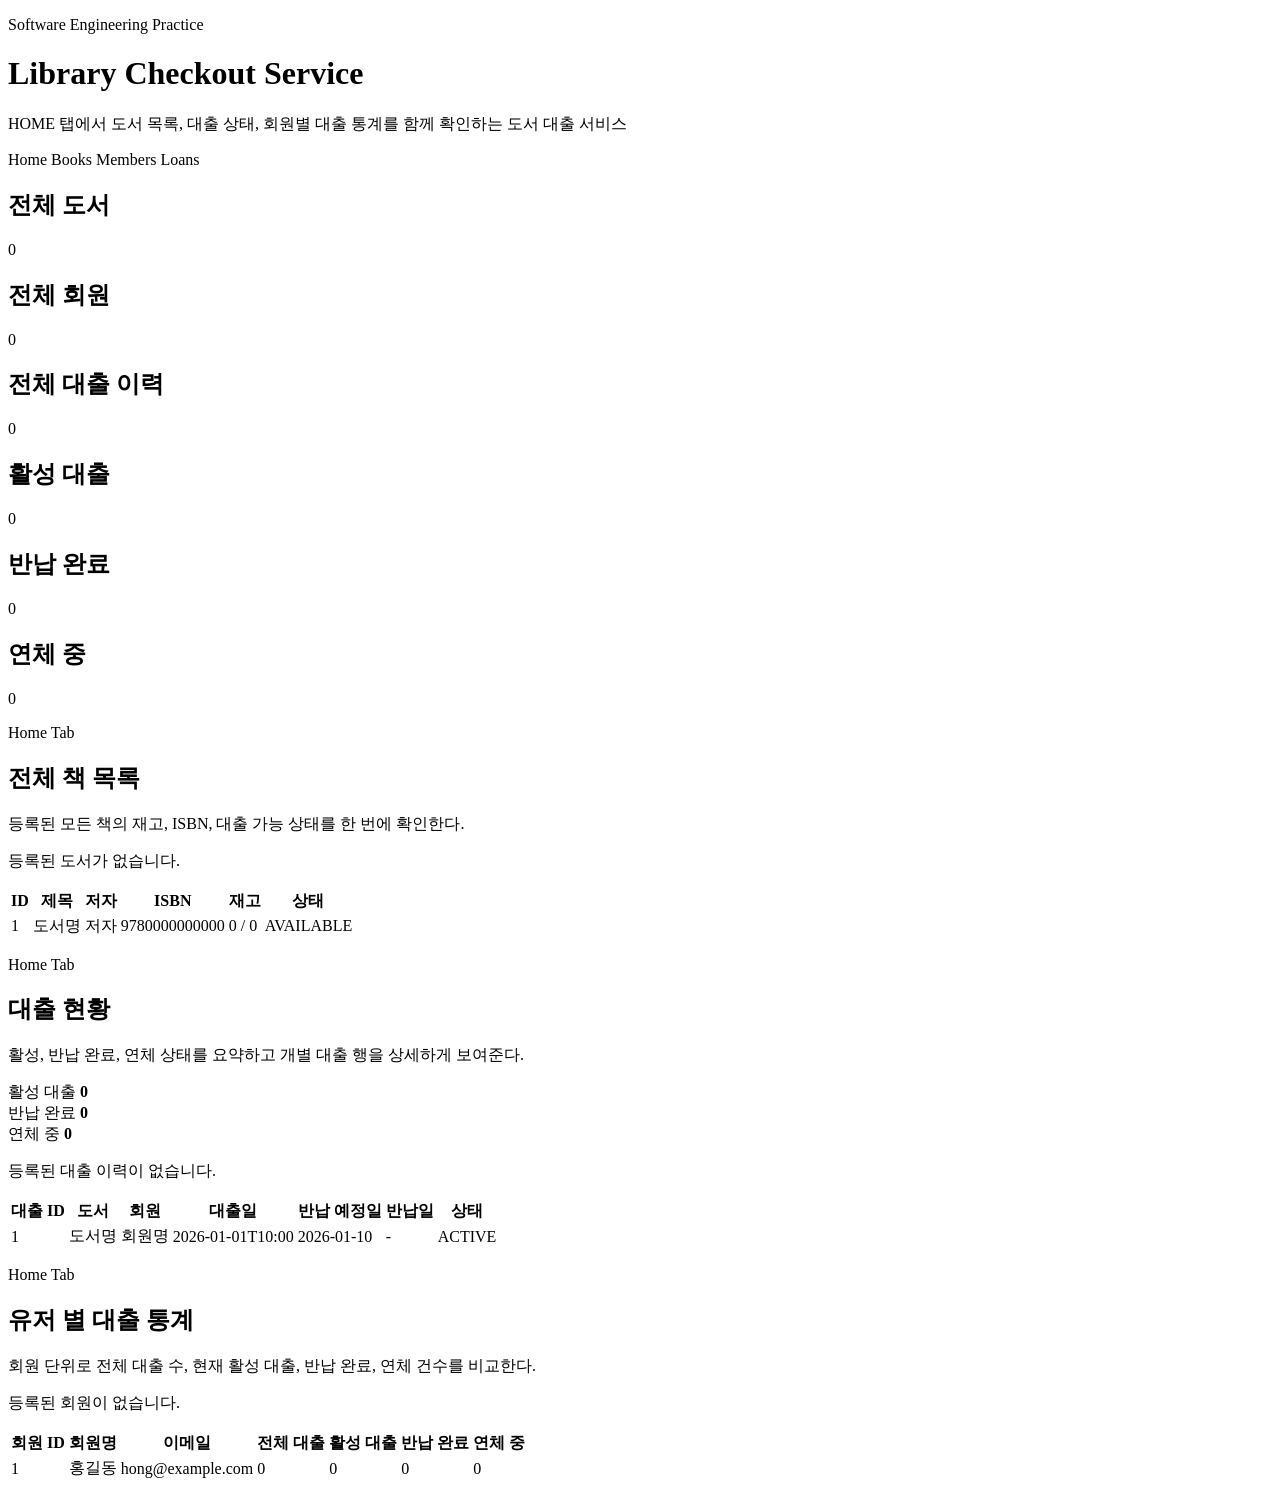
<file: lib_checkout/target/classes/templates/home/index.html>
<!DOCTYPE html>
<html lang="ko" xmlns:th="http://www.thymeleaf.org">
<head>
    <meta charset="UTF-8">
    <meta name="viewport" content="width=device-width, initial-scale=1.0">
    <title>Library Checkout Service</title>
    <link rel="stylesheet" th:href="@{/css/common.css}">
    <script defer th:src="@{/js/main.js}"></script>
</head>
<body data-page="home">
<header class="page-header">
    <div>
        <p class="eyebrow">Software Engineering Practice</p>
        <h1>Library Checkout Service</h1>
        <p class="subtitle">HOME 탭에서 도서 목록, 대출 상태, 회원별 대출 통계를 함께 확인하는 도서 대출 서비스</p>
    </div>
    <nav class="main-nav">
        <a th:href="@{/}">Home</a>
        <a th:href="@{/books}">Books</a>
        <a th:href="@{/members}">Members</a>
        <a th:href="@{/loans}">Loans</a>
    </nav>
</header>

<main class="content-grid">
    <section class="panel summary-card">
        <h2>전체 도서</h2>
        <p class="metric" th:text="${summary.bookCount}">0</p>
    </section>
    <section class="panel summary-card">
        <h2>전체 회원</h2>
        <p class="metric" th:text="${summary.memberCount}">0</p>
    </section>
    <section class="panel summary-card">
        <h2>전체 대출 이력</h2>
        <p class="metric" th:text="${summary.loanCount}">0</p>
    </section>
    <section class="panel summary-card accent-card">
        <h2>활성 대출</h2>
        <p class="metric" th:text="${summary.activeLoanCount}">0</p>
    </section>
    <section class="panel summary-card">
        <h2>반납 완료</h2>
        <p class="metric" th:text="${summary.returnedLoanCount}">0</p>
    </section>
    <section class="panel summary-card warning-card">
        <h2>연체 중</h2>
        <p class="metric" th:text="${summary.overdueLoanCount}">0</p>
    </section>

    <section class="panel content-span">
        <div class="panel-header-block">
            <div>
                <p class="eyebrow section-eyebrow">Home Tab</p>
                <h2>전체 책 목록</h2>
                <p class="panel-caption">등록된 모든 책의 재고, ISBN, 대출 가능 상태를 한 번에 확인한다.</p>
            </div>
        </div>

        <p class="empty-state" th:if="${#lists.isEmpty(summary.books)}">등록된 도서가 없습니다.</p>
        <div class="table-scroll" th:unless="${#lists.isEmpty(summary.books)}">
            <table class="data-table">
                <thead>
                <tr>
                    <th>ID</th>
                    <th>제목</th>
                    <th>저자</th>
                    <th>ISBN</th>
                    <th>재고</th>
                    <th>상태</th>
                </tr>
                </thead>
                <tbody>
                <tr th:each="book : ${summary.books}">
                    <td th:text="${book.id}">1</td>
                    <td th:text="${book.title}">도서명</td>
                    <td th:text="${book.author}">저자</td>
                    <td th:text="${book.isbn}">9780000000000</td>
                    <td th:text="${book.availableQuantity + ' / ' + book.totalQuantity}">0 / 0</td>
                    <td>
                        <span class="status-badge"
                              th:classappend="${book.availableQuantity > 0 ? ' is-success' : ' is-muted'}"
                              th:text="${book.status}">AVAILABLE</span>
                    </td>
                </tr>
                </tbody>
            </table>
        </div>
    </section>

    <section class="panel content-span">
        <div class="panel-header-block">
            <div>
                <p class="eyebrow section-eyebrow">Home Tab</p>
                <h2>대출 현황</h2>
                <p class="panel-caption">활성, 반납 완료, 연체 상태를 요약하고 개별 대출 행을 상세하게 보여준다.</p>
            </div>
        </div>

        <div class="mini-summary-grid">
            <article class="mini-summary-card">
                <span class="mini-summary-label">활성 대출</span>
                <strong th:text="${summary.activeLoanCount}">0</strong>
            </article>
            <article class="mini-summary-card">
                <span class="mini-summary-label">반납 완료</span>
                <strong th:text="${summary.returnedLoanCount}">0</strong>
            </article>
            <article class="mini-summary-card overdue-card">
                <span class="mini-summary-label">연체 중</span>
                <strong th:text="${summary.overdueLoanCount}">0</strong>
            </article>
        </div>

        <p class="empty-state" th:if="${#lists.isEmpty(summary.loans)}">등록된 대출 이력이 없습니다.</p>
        <div class="table-scroll" th:unless="${#lists.isEmpty(summary.loans)}">
            <table class="data-table">
                <thead>
                <tr>
                    <th>대출 ID</th>
                    <th>도서</th>
                    <th>회원</th>
                    <th>대출일</th>
                    <th>반납 예정일</th>
                    <th>반납일</th>
                    <th>상태</th>
                </tr>
                </thead>
                <tbody>
                <tr th:each="loan : ${summary.loans}">
                    <td th:text="${loan.id}">1</td>
                    <td th:text="${loan.bookTitle}">도서명</td>
                    <td th:text="${loan.memberName}">회원명</td>
                    <td th:text="${loan.loanedAt}">2026-01-01T10:00</td>
                    <td th:text="${loan.dueDate}">2026-01-10</td>
                    <td th:text="${loan.returnedAt == null ? '-' : loan.returnedAt}">-</td>
                    <td>
                        <span class="status-badge"
                              th:classappend="${loan.overdue ? ' is-danger' : (loan.status.name() == 'RETURNED' ? ' is-muted' : ' is-success')}"
                              th:text="${loan.overdue ? 'OVERDUE' : loan.status}">ACTIVE</span>
                    </td>
                </tr>
                </tbody>
            </table>
        </div>
    </section>

    <section class="panel content-span">
        <div class="panel-header-block">
            <div>
                <p class="eyebrow section-eyebrow">Home Tab</p>
                <h2>유저 별 대출 통계</h2>
                <p class="panel-caption">회원 단위로 전체 대출 수, 현재 활성 대출, 반납 완료, 연체 건수를 비교한다.</p>
            </div>
        </div>

        <p class="empty-state" th:if="${#lists.isEmpty(summary.memberLoanStats)}">등록된 회원이 없습니다.</p>
        <div class="table-scroll" th:unless="${#lists.isEmpty(summary.memberLoanStats)}">
            <table class="data-table">
                <thead>
                <tr>
                    <th>회원 ID</th>
                    <th>회원명</th>
                    <th>이메일</th>
                    <th>전체 대출</th>
                    <th>활성 대출</th>
                    <th>반납 완료</th>
                    <th>연체 중</th>
                </tr>
                </thead>
                <tbody>
                <tr th:each="stat : ${summary.memberLoanStats}">
                    <td th:text="${stat.memberId}">1</td>
                    <td th:text="${stat.memberName}">홍길동</td>
                    <td th:text="${stat.email}">hong@example.com</td>
                    <td th:text="${stat.totalLoans}">0</td>
                    <td th:text="${stat.activeLoans}">0</td>
                    <td th:text="${stat.returnedLoans}">0</td>
                    <td>
                        <span class="status-badge"
                              th:classappend="${stat.overdueLoans > 0 ? ' is-danger' : ' is-neutral'}"
                              th:text="${stat.overdueLoans}">0</span>
                    </td>
                </tr>
                </tbody>
            </table>
        </div>
    </section>
</main>
</body>
</html>
</file>
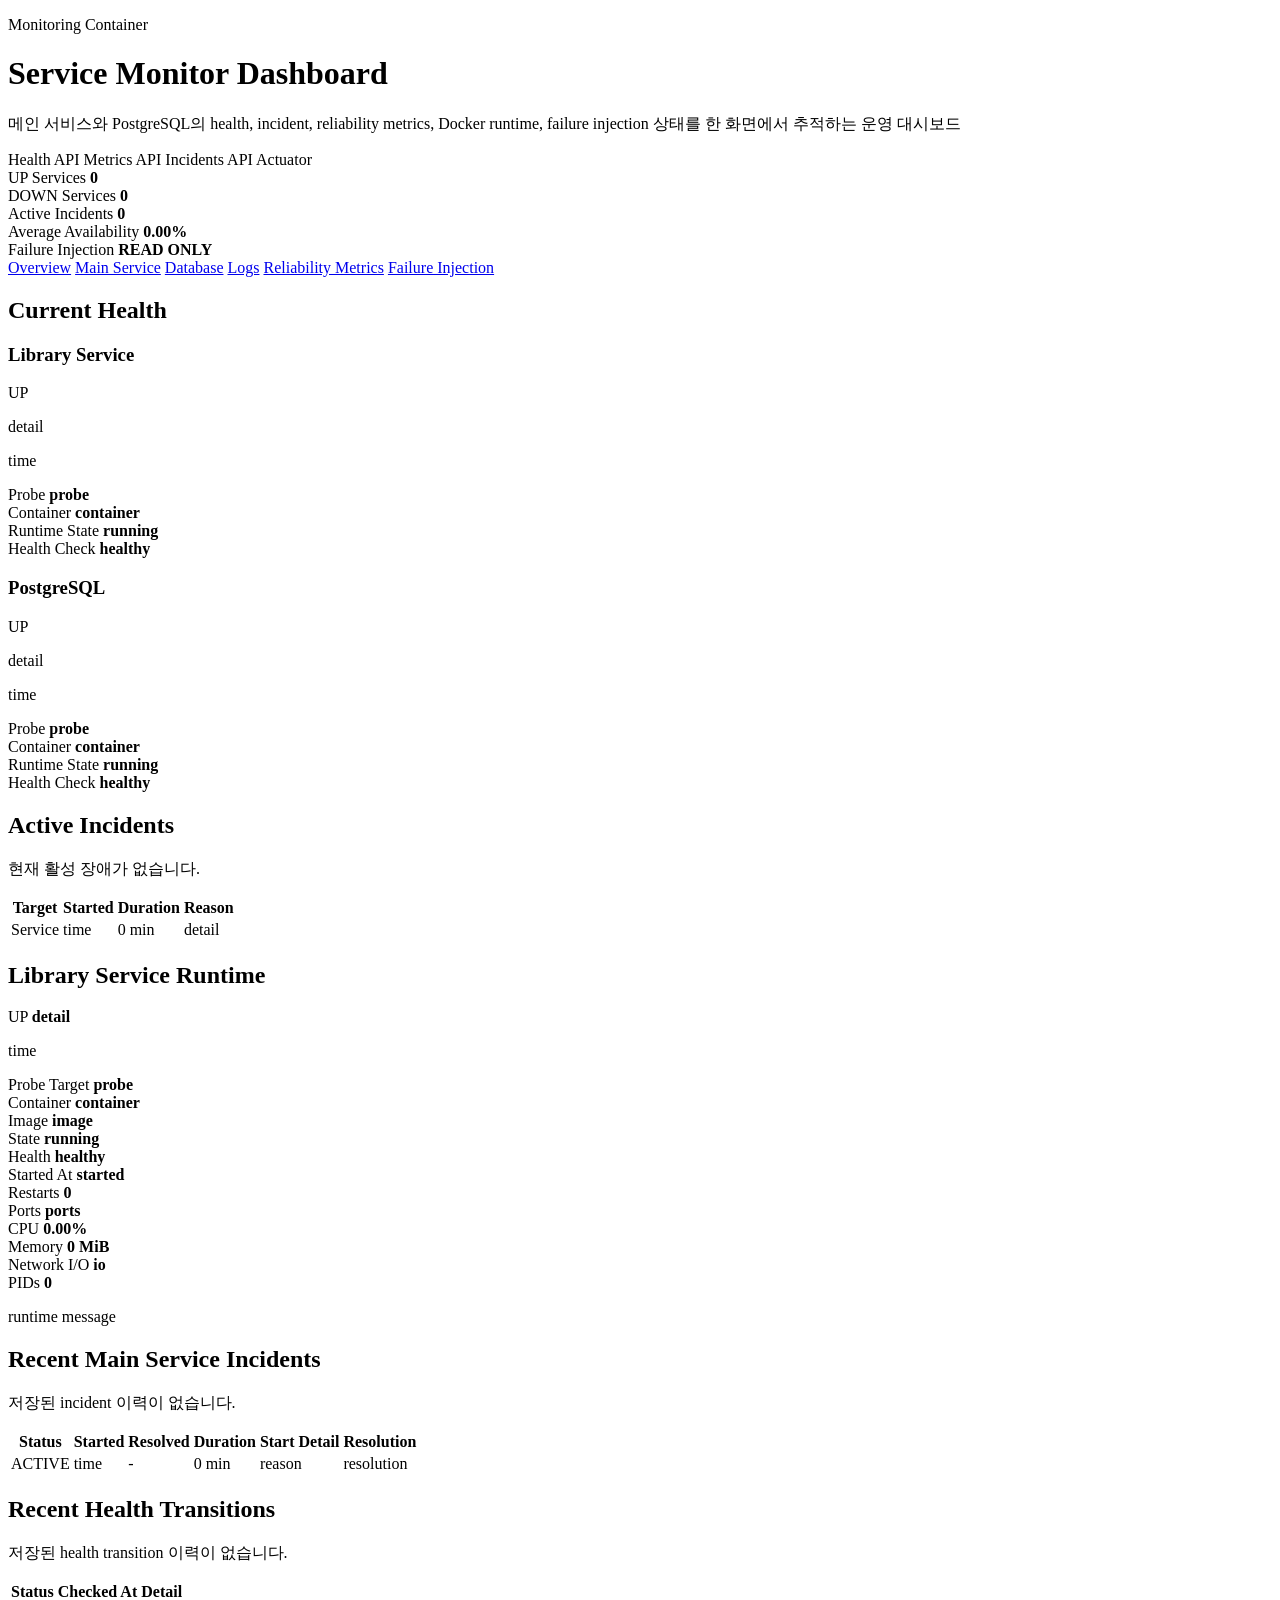
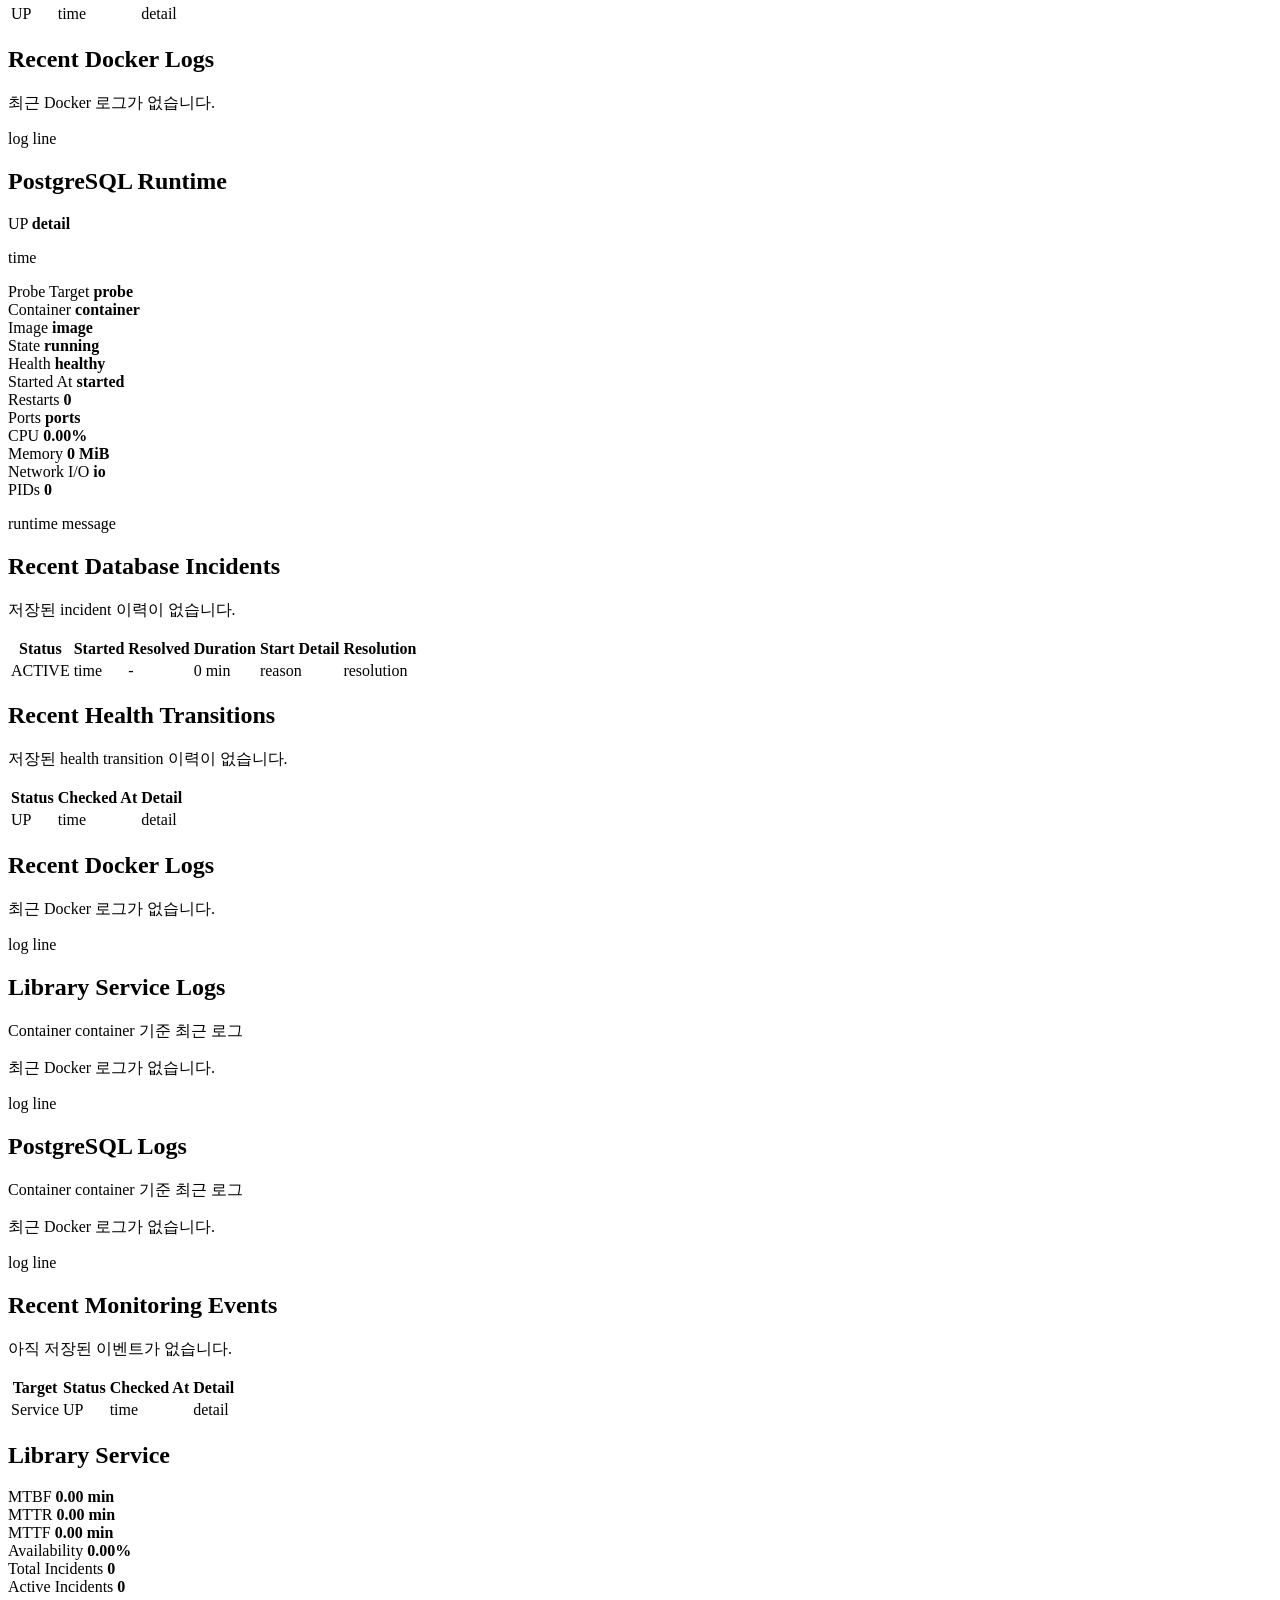
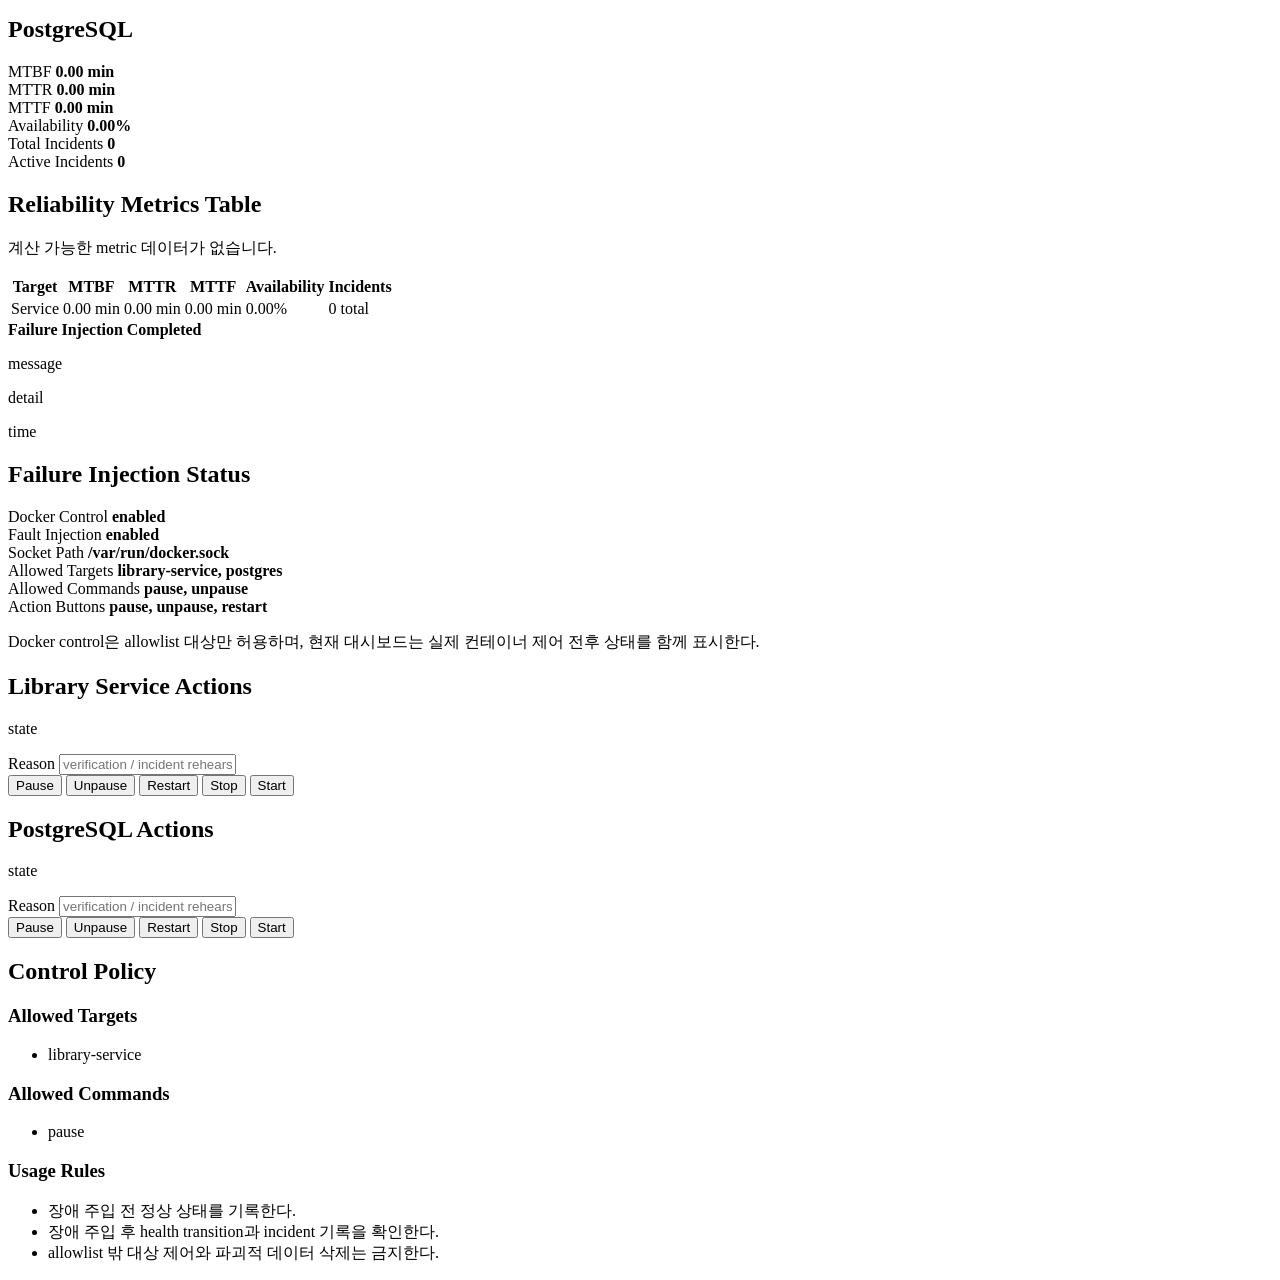
<file: service_monitor/target/classes/templates/dashboard/index.html>
<!DOCTYPE html>
<html lang="ko" xmlns:th="http://www.thymeleaf.org">
<head>
    <meta charset="UTF-8">
    <meta name="viewport" content="width=device-width, initial-scale=1.0">
    <title>Service Monitor Dashboard</title>
    <link rel="stylesheet" th:href="@{/css/dashboard.css}">
    <script defer th:src="@{/js/dashboard.js}"></script>
</head>
<body>
<header class="hero">
    <div>
        <p class="eyebrow">Monitoring Container</p>
        <h1>Service Monitor Dashboard</h1>
        <p class="subtitle">메인 서비스와 PostgreSQL의 health, incident, reliability metrics, Docker runtime, failure injection 상태를 한 화면에서 추적하는 운영 대시보드</p>
    </div>
    <div class="hero-actions">
        <a class="hero-link" th:href="@{/api/health/summary}">Health API</a>
        <a class="hero-link" th:href="@{/api/metrics/reliability}">Metrics API</a>
        <a class="hero-link" th:href="@{/api/incidents}">Incidents API</a>
        <a class="hero-link" th:href="@{/actuator/health}">Actuator</a>
    </div>
</header>

<main class="dashboard-shell">
    <section class="summary-grid">
        <article class="summary-card">
            <span class="summary-label">UP Services</span>
            <strong th:text="${dashboard.upServiceCount}">0</strong>
        </article>
        <article class="summary-card danger-card">
            <span class="summary-label">DOWN Services</span>
            <strong th:text="${dashboard.downServiceCount}">0</strong>
        </article>
        <article class="summary-card">
            <span class="summary-label">Active Incidents</span>
            <strong th:text="${#lists.size(dashboard.activeIncidents)}">0</strong>
        </article>
        <article class="summary-card accent-card">
            <span class="summary-label">Average Availability</span>
            <strong th:text="${#numbers.formatDecimal(dashboard.averageAvailability * 100, 1, 2)} + '%'">0.00%</strong>
        </article>
        <article class="summary-card">
            <span class="summary-label">Failure Injection</span>
            <strong th:text="${dashboard.dockerControlEnabled and dashboard.failureInjectionEnabled ? 'ENABLED' : 'READ ONLY'}">READ ONLY</strong>
        </article>
    </section>

    <section class="panel tabs-panel">
        <nav class="tab-list" aria-label="Dashboard Tabs">
            <a href="#tab-overview" class="tab-button is-active" data-tab-button="overview" role="tab">Overview</a>
            <a href="#tab-main-service" class="tab-button" data-tab-button="main-service" role="tab">Main Service</a>
            <a href="#tab-database" class="tab-button" data-tab-button="database" role="tab">Database</a>
            <a href="#tab-logs" class="tab-button" data-tab-button="logs" role="tab">Logs</a>
            <a href="#tab-metrics" class="tab-button" data-tab-button="metrics" role="tab">Reliability Metrics</a>
            <a href="#tab-failure-injection" class="tab-button" data-tab-button="failure-injection" role="tab">Failure Injection</a>
        </nav>

        <section id="tab-overview" class="tab-panel is-active" data-tab-panel="overview">
            <div class="split-grid">
                <article class="subpanel">
                    <h2>Current Health</h2>
                    <div class="status-grid">
                        <article class="status-card" th:with="detail=${dashboard.libraryServiceDetail}">
                            <div class="status-head">
                                <h3 th:text="${detail.target.displayName}">Library Service</h3>
                                <span class="status-pill"
                                      th:classappend="${detail.currentStatus.status.name() == 'UP'} ? ' is-up' : ' is-down'"
                                      th:text="${detail.currentStatus.status}">UP</span>
                            </div>
                            <p class="status-detail" th:text="${detail.currentStatus.detail}">detail</p>
                            <p class="status-time" th:text="${detail.currentStatus.checkedAt}">time</p>
                            <div class="detail-grid-info">
                                <div class="detail-item">
                                    <span>Probe</span>
                                    <strong th:text="${detail.probeTarget}">probe</strong>
                                </div>
                                <div class="detail-item">
                                    <span>Container</span>
                                    <strong th:text="${detail.containerDetails.containerName}">container</strong>
                                </div>
                                <div class="detail-item">
                                    <span>Runtime State</span>
                                    <strong th:text="${detail.containerDetails.state}">running</strong>
                                </div>
                                <div class="detail-item">
                                    <span>Health Check</span>
                                    <strong th:text="${detail.containerDetails.healthStatus}">healthy</strong>
                                </div>
                            </div>
                        </article>

                        <article class="status-card" th:with="detail=${dashboard.postgresDetail}">
                            <div class="status-head">
                                <h3 th:text="${detail.target.displayName}">PostgreSQL</h3>
                                <span class="status-pill"
                                      th:classappend="${detail.currentStatus.status.name() == 'UP'} ? ' is-up' : ' is-down'"
                                      th:text="${detail.currentStatus.status}">UP</span>
                            </div>
                            <p class="status-detail" th:text="${detail.currentStatus.detail}">detail</p>
                            <p class="status-time" th:text="${detail.currentStatus.checkedAt}">time</p>
                            <div class="detail-grid-info">
                                <div class="detail-item">
                                    <span>Probe</span>
                                    <strong th:text="${detail.probeTarget}">probe</strong>
                                </div>
                                <div class="detail-item">
                                    <span>Container</span>
                                    <strong th:text="${detail.containerDetails.containerName}">container</strong>
                                </div>
                                <div class="detail-item">
                                    <span>Runtime State</span>
                                    <strong th:text="${detail.containerDetails.state}">running</strong>
                                </div>
                                <div class="detail-item">
                                    <span>Health Check</span>
                                    <strong th:text="${detail.containerDetails.healthStatus}">healthy</strong>
                                </div>
                            </div>
                        </article>
                    </div>
                </article>

                <article class="subpanel">
                    <h2>Active Incidents</h2>
                    <p class="empty-state" th:if="${#lists.isEmpty(dashboard.activeIncidents)}">현재 활성 장애가 없습니다.</p>
                    <table class="data-table" th:unless="${#lists.isEmpty(dashboard.activeIncidents)}">
                        <thead>
                        <tr>
                            <th>Target</th>
                            <th>Started</th>
                            <th>Duration</th>
                            <th>Reason</th>
                        </tr>
                        </thead>
                        <tbody>
                        <tr th:each="incident : ${dashboard.activeIncidents}">
                            <td th:text="${incident.target.displayName}">Service</td>
                            <td th:text="${incident.startedAt}">time</td>
                            <td th:text="${incident.durationMinutes} + ' min'">0 min</td>
                            <td th:text="${incident.startDetail}">detail</td>
                        </tr>
                        </tbody>
                    </table>
                </article>
            </div>
        </section>

        <section id="tab-main-service" class="tab-panel" data-tab-panel="main-service" th:with="detail=${dashboard.libraryServiceDetail}">
            <div class="detail-panel-grid">
                <article class="subpanel">
                    <h2>Library Service Runtime</h2>
                    <div class="status-inline">
                        <span class="status-pill"
                              th:classappend="${detail.currentStatus.status.name() == 'UP'} ? ' is-up' : ' is-down'"
                              th:text="${detail.currentStatus.status}">UP</span>
                        <strong th:text="${detail.currentStatus.detail}">detail</strong>
                    </div>
                    <p class="status-time" th:text="${detail.currentStatus.checkedAt}">time</p>
                    <div class="detail-grid-info">
                        <div class="detail-item">
                            <span>Probe Target</span>
                            <strong th:text="${detail.probeTarget}">probe</strong>
                        </div>
                        <div class="detail-item">
                            <span>Container</span>
                            <strong th:text="${detail.containerDetails.containerName}">container</strong>
                        </div>
                        <div class="detail-item">
                            <span>Image</span>
                            <strong th:text="${detail.containerDetails.image}">image</strong>
                        </div>
                        <div class="detail-item">
                            <span>State</span>
                            <strong th:text="${detail.containerDetails.state}">running</strong>
                        </div>
                        <div class="detail-item">
                            <span>Health</span>
                            <strong th:text="${detail.containerDetails.healthStatus}">healthy</strong>
                        </div>
                        <div class="detail-item">
                            <span>Started At</span>
                            <strong th:text="${detail.containerDetails.startedAt}">started</strong>
                        </div>
                        <div class="detail-item">
                            <span>Restarts</span>
                            <strong th:text="${detail.containerDetails.restartCount}">0</strong>
                        </div>
                        <div class="detail-item">
                            <span>Ports</span>
                            <strong th:text="${detail.containerDetails.ports}">ports</strong>
                        </div>
                        <div class="detail-item">
                            <span>CPU</span>
                            <strong th:text="${detail.containerDetails.cpuUsage}">0.00%</strong>
                        </div>
                        <div class="detail-item">
                            <span>Memory</span>
                            <strong th:text="${detail.containerDetails.memoryUsage + ' / ' + detail.containerDetails.memoryLimit}">0 MiB</strong>
                        </div>
                        <div class="detail-item">
                            <span>Network I/O</span>
                            <strong th:text="${detail.containerDetails.networkIo}">io</strong>
                        </div>
                        <div class="detail-item">
                            <span>PIDs</span>
                            <strong th:text="${detail.containerDetails.processCount}">0</strong>
                        </div>
                    </div>
                    <p class="panel-note" th:text="${detail.containerDetails.message}">runtime message</p>
                </article>

                <article class="subpanel">
                    <h2>Recent Main Service Incidents</h2>
                    <p class="empty-state" th:if="${#lists.isEmpty(detail.recentIncidents)}">저장된 incident 이력이 없습니다.</p>
                    <table class="data-table" th:unless="${#lists.isEmpty(detail.recentIncidents)}">
                        <thead>
                        <tr>
                            <th>Status</th>
                            <th>Started</th>
                            <th>Resolved</th>
                            <th>Duration</th>
                            <th>Start Detail</th>
                            <th>Resolution</th>
                        </tr>
                        </thead>
                        <tbody>
                        <tr th:each="incident : ${detail.recentIncidents}">
                            <td th:text="${incident.status}">ACTIVE</td>
                            <td th:text="${incident.startedAt}">time</td>
                            <td th:text="${incident.resolvedAt == null ? '-' : incident.resolvedAt}">-</td>
                            <td th:text="${incident.durationMinutes} + ' min'">0 min</td>
                            <td th:text="${incident.startDetail}">reason</td>
                            <td th:text="${incident.resolutionDetail == null ? '-' : incident.resolutionDetail}">resolution</td>
                        </tr>
                        </tbody>
                    </table>
                </article>

                <article class="subpanel">
                    <h2>Recent Health Transitions</h2>
                    <p class="empty-state" th:if="${#lists.isEmpty(detail.recentEvents)}">저장된 health transition 이력이 없습니다.</p>
                    <table class="data-table" th:unless="${#lists.isEmpty(detail.recentEvents)}">
                        <thead>
                        <tr>
                            <th>Status</th>
                            <th>Checked At</th>
                            <th>Detail</th>
                        </tr>
                        </thead>
                        <tbody>
                        <tr th:each="event : ${detail.recentEvents}">
                            <td th:text="${event.status}">UP</td>
                            <td th:text="${event.checkedAt}">time</td>
                            <td th:text="${event.detail}">detail</td>
                        </tr>
                        </tbody>
                    </table>
                </article>
            </div>

            <article class="subpanel">
                <h2>Recent Docker Logs</h2>
                <p class="empty-state" th:if="${#lists.isEmpty(detail.containerDetails.recentLogs)}">최근 Docker 로그가 없습니다.</p>
                <div class="log-view" th:unless="${#lists.isEmpty(detail.containerDetails.recentLogs)}">
                    <p class="log-line" th:each="line : ${detail.containerDetails.recentLogs}" th:text="${line}">log line</p>
                </div>
            </article>
        </section>

        <section id="tab-database" class="tab-panel" data-tab-panel="database" th:with="detail=${dashboard.postgresDetail}">
            <div class="detail-panel-grid">
                <article class="subpanel">
                    <h2>PostgreSQL Runtime</h2>
                    <div class="status-inline">
                        <span class="status-pill"
                              th:classappend="${detail.currentStatus.status.name() == 'UP'} ? ' is-up' : ' is-down'"
                              th:text="${detail.currentStatus.status}">UP</span>
                        <strong th:text="${detail.currentStatus.detail}">detail</strong>
                    </div>
                    <p class="status-time" th:text="${detail.currentStatus.checkedAt}">time</p>
                    <div class="detail-grid-info">
                        <div class="detail-item">
                            <span>Probe Target</span>
                            <strong th:text="${detail.probeTarget}">probe</strong>
                        </div>
                        <div class="detail-item">
                            <span>Container</span>
                            <strong th:text="${detail.containerDetails.containerName}">container</strong>
                        </div>
                        <div class="detail-item">
                            <span>Image</span>
                            <strong th:text="${detail.containerDetails.image}">image</strong>
                        </div>
                        <div class="detail-item">
                            <span>State</span>
                            <strong th:text="${detail.containerDetails.state}">running</strong>
                        </div>
                        <div class="detail-item">
                            <span>Health</span>
                            <strong th:text="${detail.containerDetails.healthStatus}">healthy</strong>
                        </div>
                        <div class="detail-item">
                            <span>Started At</span>
                            <strong th:text="${detail.containerDetails.startedAt}">started</strong>
                        </div>
                        <div class="detail-item">
                            <span>Restarts</span>
                            <strong th:text="${detail.containerDetails.restartCount}">0</strong>
                        </div>
                        <div class="detail-item">
                            <span>Ports</span>
                            <strong th:text="${detail.containerDetails.ports}">ports</strong>
                        </div>
                        <div class="detail-item">
                            <span>CPU</span>
                            <strong th:text="${detail.containerDetails.cpuUsage}">0.00%</strong>
                        </div>
                        <div class="detail-item">
                            <span>Memory</span>
                            <strong th:text="${detail.containerDetails.memoryUsage + ' / ' + detail.containerDetails.memoryLimit}">0 MiB</strong>
                        </div>
                        <div class="detail-item">
                            <span>Network I/O</span>
                            <strong th:text="${detail.containerDetails.networkIo}">io</strong>
                        </div>
                        <div class="detail-item">
                            <span>PIDs</span>
                            <strong th:text="${detail.containerDetails.processCount}">0</strong>
                        </div>
                    </div>
                    <p class="panel-note" th:text="${detail.containerDetails.message}">runtime message</p>
                </article>

                <article class="subpanel">
                    <h2>Recent Database Incidents</h2>
                    <p class="empty-state" th:if="${#lists.isEmpty(detail.recentIncidents)}">저장된 incident 이력이 없습니다.</p>
                    <table class="data-table" th:unless="${#lists.isEmpty(detail.recentIncidents)}">
                        <thead>
                        <tr>
                            <th>Status</th>
                            <th>Started</th>
                            <th>Resolved</th>
                            <th>Duration</th>
                            <th>Start Detail</th>
                            <th>Resolution</th>
                        </tr>
                        </thead>
                        <tbody>
                        <tr th:each="incident : ${detail.recentIncidents}">
                            <td th:text="${incident.status}">ACTIVE</td>
                            <td th:text="${incident.startedAt}">time</td>
                            <td th:text="${incident.resolvedAt == null ? '-' : incident.resolvedAt}">-</td>
                            <td th:text="${incident.durationMinutes} + ' min'">0 min</td>
                            <td th:text="${incident.startDetail}">reason</td>
                            <td th:text="${incident.resolutionDetail == null ? '-' : incident.resolutionDetail}">resolution</td>
                        </tr>
                        </tbody>
                    </table>
                </article>

                <article class="subpanel">
                    <h2>Recent Health Transitions</h2>
                    <p class="empty-state" th:if="${#lists.isEmpty(detail.recentEvents)}">저장된 health transition 이력이 없습니다.</p>
                    <table class="data-table" th:unless="${#lists.isEmpty(detail.recentEvents)}">
                        <thead>
                        <tr>
                            <th>Status</th>
                            <th>Checked At</th>
                            <th>Detail</th>
                        </tr>
                        </thead>
                        <tbody>
                        <tr th:each="event : ${detail.recentEvents}">
                            <td th:text="${event.status}">UP</td>
                            <td th:text="${event.checkedAt}">time</td>
                            <td th:text="${event.detail}">detail</td>
                        </tr>
                        </tbody>
                    </table>
                </article>
            </div>

            <article class="subpanel">
                <h2>Recent Docker Logs</h2>
                <p class="empty-state" th:if="${#lists.isEmpty(detail.containerDetails.recentLogs)}">최근 Docker 로그가 없습니다.</p>
                <div class="log-view" th:unless="${#lists.isEmpty(detail.containerDetails.recentLogs)}">
                    <p class="log-line" th:each="line : ${detail.containerDetails.recentLogs}" th:text="${line}">log line</p>
                </div>
            </article>
        </section>

        <section id="tab-logs" class="tab-panel" data-tab-panel="logs">
            <div class="detail-panel-grid two-column-grid">
                <article class="subpanel" th:with="detail=${dashboard.libraryServiceDetail}">
                    <h2>Library Service Logs</h2>
                    <p class="panel-note">Container <span th:text="${detail.containerDetails.containerName}">container</span> 기준 최근 로그</p>
                    <p class="empty-state" th:if="${#lists.isEmpty(detail.containerDetails.recentLogs)}">최근 Docker 로그가 없습니다.</p>
                    <div class="log-view" th:unless="${#lists.isEmpty(detail.containerDetails.recentLogs)}">
                        <p class="log-line" th:each="line : ${detail.containerDetails.recentLogs}" th:text="${line}">log line</p>
                    </div>
                </article>

                <article class="subpanel" th:with="detail=${dashboard.postgresDetail}">
                    <h2>PostgreSQL Logs</h2>
                    <p class="panel-note">Container <span th:text="${detail.containerDetails.containerName}">container</span> 기준 최근 로그</p>
                    <p class="empty-state" th:if="${#lists.isEmpty(detail.containerDetails.recentLogs)}">최근 Docker 로그가 없습니다.</p>
                    <div class="log-view" th:unless="${#lists.isEmpty(detail.containerDetails.recentLogs)}">
                        <p class="log-line" th:each="line : ${detail.containerDetails.recentLogs}" th:text="${line}">log line</p>
                    </div>
                </article>
            </div>

            <article class="subpanel">
                <h2>Recent Monitoring Events</h2>
                <p class="empty-state" th:if="${#lists.isEmpty(dashboard.recentEvents)}">아직 저장된 이벤트가 없습니다.</p>
                <table class="data-table" th:unless="${#lists.isEmpty(dashboard.recentEvents)}">
                    <thead>
                    <tr>
                        <th>Target</th>
                        <th>Status</th>
                        <th>Checked At</th>
                        <th>Detail</th>
                    </tr>
                    </thead>
                    <tbody>
                    <tr th:each="event : ${dashboard.recentEvents}">
                        <td th:text="${event.target.displayName}">Service</td>
                        <td th:text="${event.status}">UP</td>
                        <td th:text="${event.checkedAt}">time</td>
                        <td th:text="${event.detail}">detail</td>
                    </tr>
                    </tbody>
                </table>
            </article>
        </section>

        <section id="tab-metrics" class="tab-panel" data-tab-panel="metrics">
            <div class="metric-grid">
                <article class="metric-card" th:with="detail=${dashboard.libraryServiceDetail}">
                    <h2 th:text="${detail.target.displayName}">Library Service</h2>
                    <div class="detail-grid-info compact-grid">
                        <div class="detail-item">
                            <span>MTBF</span>
                            <strong th:text="${#numbers.formatDecimal(detail.reliabilityMetrics.mtbfMinutes, 1, 2)} + ' min'">0.00 min</strong>
                        </div>
                        <div class="detail-item">
                            <span>MTTR</span>
                            <strong th:text="${#numbers.formatDecimal(detail.reliabilityMetrics.mttrMinutes, 1, 2)} + ' min'">0.00 min</strong>
                        </div>
                        <div class="detail-item">
                            <span>MTTF</span>
                            <strong th:text="${#numbers.formatDecimal(detail.reliabilityMetrics.mttfMinutes, 1, 2)} + ' min'">0.00 min</strong>
                        </div>
                        <div class="detail-item">
                            <span>Availability</span>
                            <strong th:text="${#numbers.formatDecimal(detail.reliabilityMetrics.availabilityRate * 100, 1, 2)} + '%'">0.00%</strong>
                        </div>
                        <div class="detail-item">
                            <span>Total Incidents</span>
                            <strong th:text="${detail.reliabilityMetrics.incidentCount}">0</strong>
                        </div>
                        <div class="detail-item">
                            <span>Active Incidents</span>
                            <strong th:text="${detail.reliabilityMetrics.activeIncidentCount}">0</strong>
                        </div>
                    </div>
                </article>

                <article class="metric-card" th:with="detail=${dashboard.postgresDetail}">
                    <h2 th:text="${detail.target.displayName}">PostgreSQL</h2>
                    <div class="detail-grid-info compact-grid">
                        <div class="detail-item">
                            <span>MTBF</span>
                            <strong th:text="${#numbers.formatDecimal(detail.reliabilityMetrics.mtbfMinutes, 1, 2)} + ' min'">0.00 min</strong>
                        </div>
                        <div class="detail-item">
                            <span>MTTR</span>
                            <strong th:text="${#numbers.formatDecimal(detail.reliabilityMetrics.mttrMinutes, 1, 2)} + ' min'">0.00 min</strong>
                        </div>
                        <div class="detail-item">
                            <span>MTTF</span>
                            <strong th:text="${#numbers.formatDecimal(detail.reliabilityMetrics.mttfMinutes, 1, 2)} + ' min'">0.00 min</strong>
                        </div>
                        <div class="detail-item">
                            <span>Availability</span>
                            <strong th:text="${#numbers.formatDecimal(detail.reliabilityMetrics.availabilityRate * 100, 1, 2)} + '%'">0.00%</strong>
                        </div>
                        <div class="detail-item">
                            <span>Total Incidents</span>
                            <strong th:text="${detail.reliabilityMetrics.incidentCount}">0</strong>
                        </div>
                        <div class="detail-item">
                            <span>Active Incidents</span>
                            <strong th:text="${detail.reliabilityMetrics.activeIncidentCount}">0</strong>
                        </div>
                    </div>
                </article>
            </div>

            <article class="subpanel">
                <h2>Reliability Metrics Table</h2>
                <p class="empty-state" th:if="${#lists.isEmpty(dashboard.reliabilityMetrics)}">계산 가능한 metric 데이터가 없습니다.</p>
                <table class="data-table" th:unless="${#lists.isEmpty(dashboard.reliabilityMetrics)}">
                    <thead>
                    <tr>
                        <th>Target</th>
                        <th>MTBF</th>
                        <th>MTTR</th>
                        <th>MTTF</th>
                        <th>Availability</th>
                        <th>Incidents</th>
                    </tr>
                    </thead>
                    <tbody>
                    <tr th:each="metric : ${dashboard.reliabilityMetrics}">
                        <td th:text="${metric.target.displayName}">Service</td>
                        <td th:text="${#numbers.formatDecimal(metric.mtbfMinutes, 1, 2)} + ' min'">0.00 min</td>
                        <td th:text="${#numbers.formatDecimal(metric.mttrMinutes, 1, 2)} + ' min'">0.00 min</td>
                        <td th:text="${#numbers.formatDecimal(metric.mttfMinutes, 1, 2)} + ' min'">0.00 min</td>
                        <td th:text="${#numbers.formatDecimal(metric.availabilityRate * 100, 1, 2)} + '%'">0.00%</td>
                        <td th:text="${metric.incidentCount + ' total / ' + metric.activeIncidentCount + ' active'}">0 total</td>
                    </tr>
                    </tbody>
                </table>
            </article>
        </section>

        <section id="tab-failure-injection" class="tab-panel" data-tab-panel="failure-injection">
            <div class="callout"
                 th:if="${controlResult != null}"
                 th:classappend="${controlResult.success} ? ' is-success' : ' is-error'">
                <strong th:text="${controlResult.success ? 'Failure Injection Completed' : 'Failure Injection Failed'}">Failure Injection Completed</strong>
                <p th:text="${controlResult.command.commandText() + ' -> ' + controlResult.target.composeServiceName}">message</p>
                <p th:text="${controlResult.message}">detail</p>
                <p class="status-time" th:text="${controlResult.executedAt}">time</p>
            </div>

            <article class="subpanel">
                <h2>Failure Injection Status</h2>
                <div class="detail-grid-info compact-grid">
                    <div class="detail-item">
                        <span>Docker Control</span>
                        <strong th:text="${dashboard.dockerControlEnabled ? 'enabled' : 'disabled'}">enabled</strong>
                    </div>
                    <div class="detail-item">
                        <span>Fault Injection</span>
                        <strong th:text="${dashboard.failureInjectionEnabled ? 'enabled' : 'disabled'}">enabled</strong>
                    </div>
                    <div class="detail-item">
                        <span>Socket Path</span>
                        <strong th:text="${dashboard.dockerSocketPath}">/var/run/docker.sock</strong>
                    </div>
                    <div class="detail-item">
                        <span>Allowed Targets</span>
                        <strong th:text="${#strings.listJoin(dashboard.allowedTargets, ', ')}">library-service, postgres</strong>
                    </div>
                    <div class="detail-item">
                        <span>Allowed Commands</span>
                        <strong th:text="${#strings.listJoin(dashboard.allowedCommands, ', ')}">pause, unpause</strong>
                    </div>
                    <div class="detail-item">
                        <span>Action Buttons</span>
                        <strong th:text="${#strings.listJoin(dashboard.failureInjectionCommands, ', ')}">pause, unpause, restart</strong>
                    </div>
                </div>
                <p class="panel-note">Docker control은 allowlist 대상만 허용하며, 현재 대시보드는 실제 컨테이너 제어 전후 상태를 함께 표시한다.</p>
            </article>

            <div class="command-grid">
                <article class="command-card" th:with="detail=${dashboard.libraryServiceDetail}">
                    <h2 th:text="${detail.target.displayName} + ' Actions'">Library Service Actions</h2>
                    <p class="panel-note" th:text="${'Current state=' + detail.containerDetails.state + ', health=' + detail.containerDetails.healthStatus}">state</p>
                    <form class="command-form" method="post" th:action="@{/failure-injection}">
                        <input type="hidden" name="target" th:value="${detail.target.name()}">
                        <label class="command-label">
                            <span>Reason</span>
                            <input class="command-input" type="text" name="reason" maxlength="180" placeholder="verification / incident rehearsal / recovery test">
                        </label>
                        <div class="command-buttons">
                            <button class="command-button" type="submit" name="command" value="PAUSE" th:disabled="${!dashboard.dockerControlEnabled or !dashboard.failureInjectionEnabled}">Pause</button>
                            <button class="command-button" type="submit" name="command" value="UNPAUSE" th:disabled="${!dashboard.dockerControlEnabled or !dashboard.failureInjectionEnabled}">Unpause</button>
                            <button class="command-button" type="submit" name="command" value="RESTART" th:disabled="${!dashboard.dockerControlEnabled or !dashboard.failureInjectionEnabled}">Restart</button>
                            <button class="command-button" type="submit" name="command" value="STOP" th:disabled="${!dashboard.dockerControlEnabled or !dashboard.failureInjectionEnabled}">Stop</button>
                            <button class="command-button" type="submit" name="command" value="START" th:disabled="${!dashboard.dockerControlEnabled or !dashboard.failureInjectionEnabled}">Start</button>
                        </div>
                    </form>
                </article>

                <article class="command-card" th:with="detail=${dashboard.postgresDetail}">
                    <h2 th:text="${detail.target.displayName} + ' Actions'">PostgreSQL Actions</h2>
                    <p class="panel-note" th:text="${'Current state=' + detail.containerDetails.state + ', health=' + detail.containerDetails.healthStatus}">state</p>
                    <form class="command-form" method="post" th:action="@{/failure-injection}">
                        <input type="hidden" name="target" th:value="${detail.target.name()}">
                        <label class="command-label">
                            <span>Reason</span>
                            <input class="command-input" type="text" name="reason" maxlength="180" placeholder="verification / incident rehearsal / recovery test">
                        </label>
                        <div class="command-buttons">
                            <button class="command-button" type="submit" name="command" value="PAUSE" th:disabled="${!dashboard.dockerControlEnabled or !dashboard.failureInjectionEnabled}">Pause</button>
                            <button class="command-button" type="submit" name="command" value="UNPAUSE" th:disabled="${!dashboard.dockerControlEnabled or !dashboard.failureInjectionEnabled}">Unpause</button>
                            <button class="command-button" type="submit" name="command" value="RESTART" th:disabled="${!dashboard.dockerControlEnabled or !dashboard.failureInjectionEnabled}">Restart</button>
                            <button class="command-button" type="submit" name="command" value="STOP" th:disabled="${!dashboard.dockerControlEnabled or !dashboard.failureInjectionEnabled}">Stop</button>
                            <button class="command-button" type="submit" name="command" value="START" th:disabled="${!dashboard.dockerControlEnabled or !dashboard.failureInjectionEnabled}">Start</button>
                        </div>
                    </form>
                </article>
            </div>

            <article class="subpanel">
                <h2>Control Policy</h2>
                <div class="policy-grid">
                    <div>
                        <h3>Allowed Targets</h3>
                        <ul>
                            <li th:each="target : ${dashboard.allowedTargets}" th:text="${target}">library-service</li>
                        </ul>
                    </div>
                    <div>
                        <h3>Allowed Commands</h3>
                        <ul>
                            <li th:each="command : ${dashboard.allowedCommands}" th:text="${command}">pause</li>
                        </ul>
                    </div>
                    <div>
                        <h3>Usage Rules</h3>
                        <ul>
                            <li>장애 주입 전 정상 상태를 기록한다.</li>
                            <li>장애 주입 후 health transition과 incident 기록을 확인한다.</li>
                            <li>allowlist 밖 대상 제어와 파괴적 데이터 삭제는 금지한다.</li>
                        </ul>
                    </div>
                </div>
            </article>
        </section>
    </section>
</main>
</body>
</html>
</file>
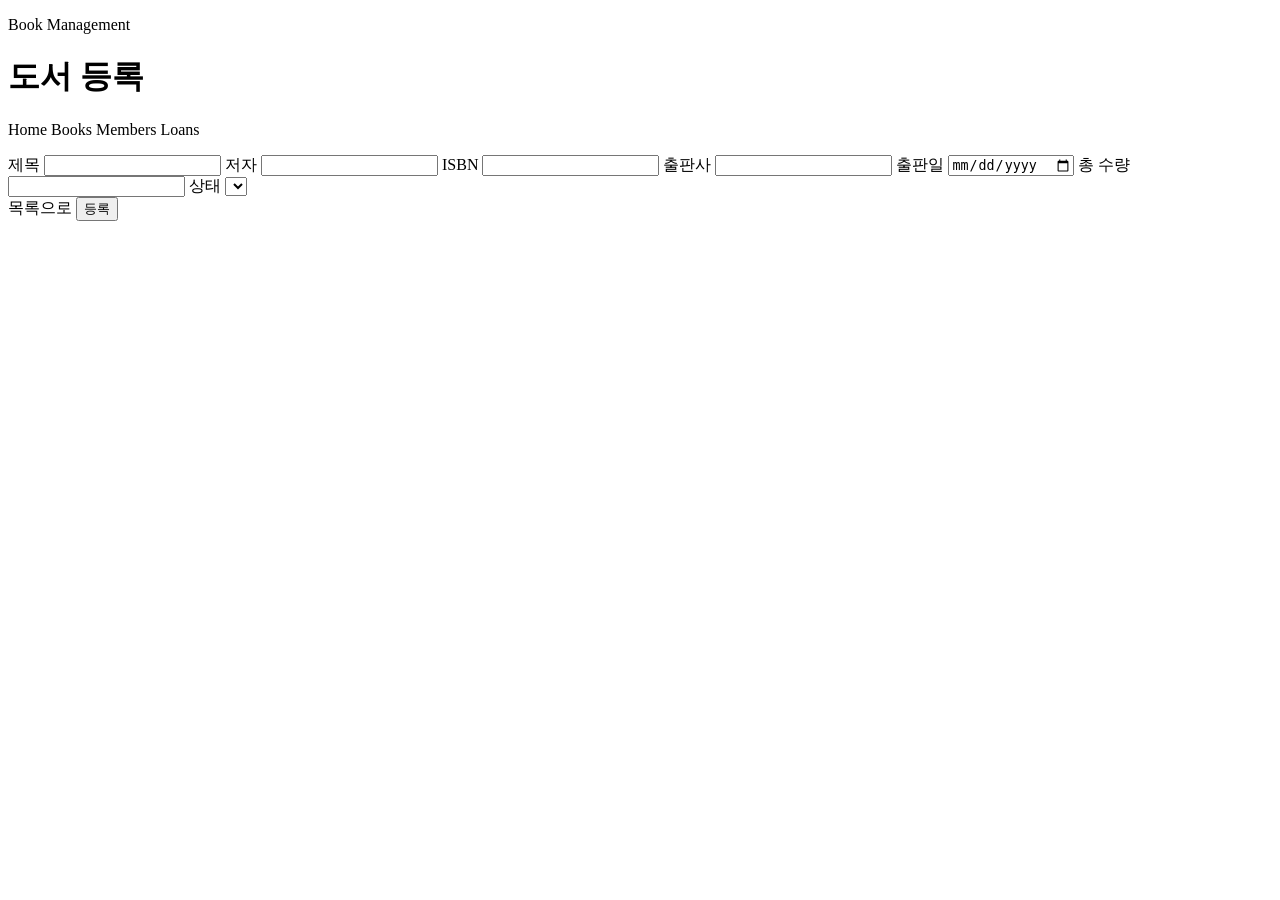
<file: lib_checkout/target/classes/templates/book/form.html>
<!DOCTYPE html>
<html lang="ko" xmlns:th="http://www.thymeleaf.org">
<head>
    <meta charset="UTF-8">
    <meta name="viewport" content="width=device-width, initial-scale=1.0">
    <title>Create Book</title>
    <link rel="stylesheet" th:href="@{/css/common.css}">
    <link rel="stylesheet" th:href="@{/css/book.css}">
    <script defer th:src="@{/js/main.js}"></script>
    <script defer th:src="@{/js/book.js}"></script>
</head>
<body data-page="books">
<header class="page-header compact-header">
    <div>
        <p class="eyebrow">Book Management</p>
        <h1>도서 등록</h1>
    </div>
    <nav class="main-nav">
        <a th:href="@{/}">Home</a>
        <a th:href="@{/books}">Books</a>
        <a th:href="@{/members}">Members</a>
        <a th:href="@{/loans}">Loans</a>
    </nav>
</header>

<main class="page-body narrow-body">
    <section class="panel form-panel">
        <p class="error-message" th:if="${errorMessage}" th:text="${errorMessage}"></p>

        <form th:action="@{/books}" th:object="${bookCreateRequest}" method="post" class="entity-form">
            <label>
                제목
                <input type="text" th:field="*{title}" data-focus>
                <span class="field-error" th:errors="*{title}"></span>
            </label>
            <label>
                저자
                <input type="text" th:field="*{author}">
                <span class="field-error" th:errors="*{author}"></span>
            </label>
            <label>
                ISBN
                <input type="text" th:field="*{isbn}">
                <span class="field-error" th:errors="*{isbn}"></span>
            </label>
            <label>
                출판사
                <input type="text" th:field="*{publisher}">
                <span class="field-error" th:errors="*{publisher}"></span>
            </label>
            <label>
                출판일
                <input type="date" th:field="*{publishedDate}">
                <span class="field-error" th:errors="*{publishedDate}"></span>
            </label>
            <label>
                총 수량
                <input type="number" min="1" th:field="*{totalQuantity}">
                <span class="field-error" th:errors="*{totalQuantity}"></span>
            </label>
            <label>
                상태
                <select th:field="*{status}">
                    <option th:each="status : ${bookStatuses}" th:value="${status}" th:text="${status}"></option>
                </select>
                <span class="field-error" th:errors="*{status}"></span>
            </label>

            <div class="form-actions">
                <a class="button secondary-button" th:href="@{/books}">목록으로</a>
                <button type="submit" class="button primary-button">등록</button>
            </div>
        </form>
    </section>
</main>
</body>
</html>
</file>
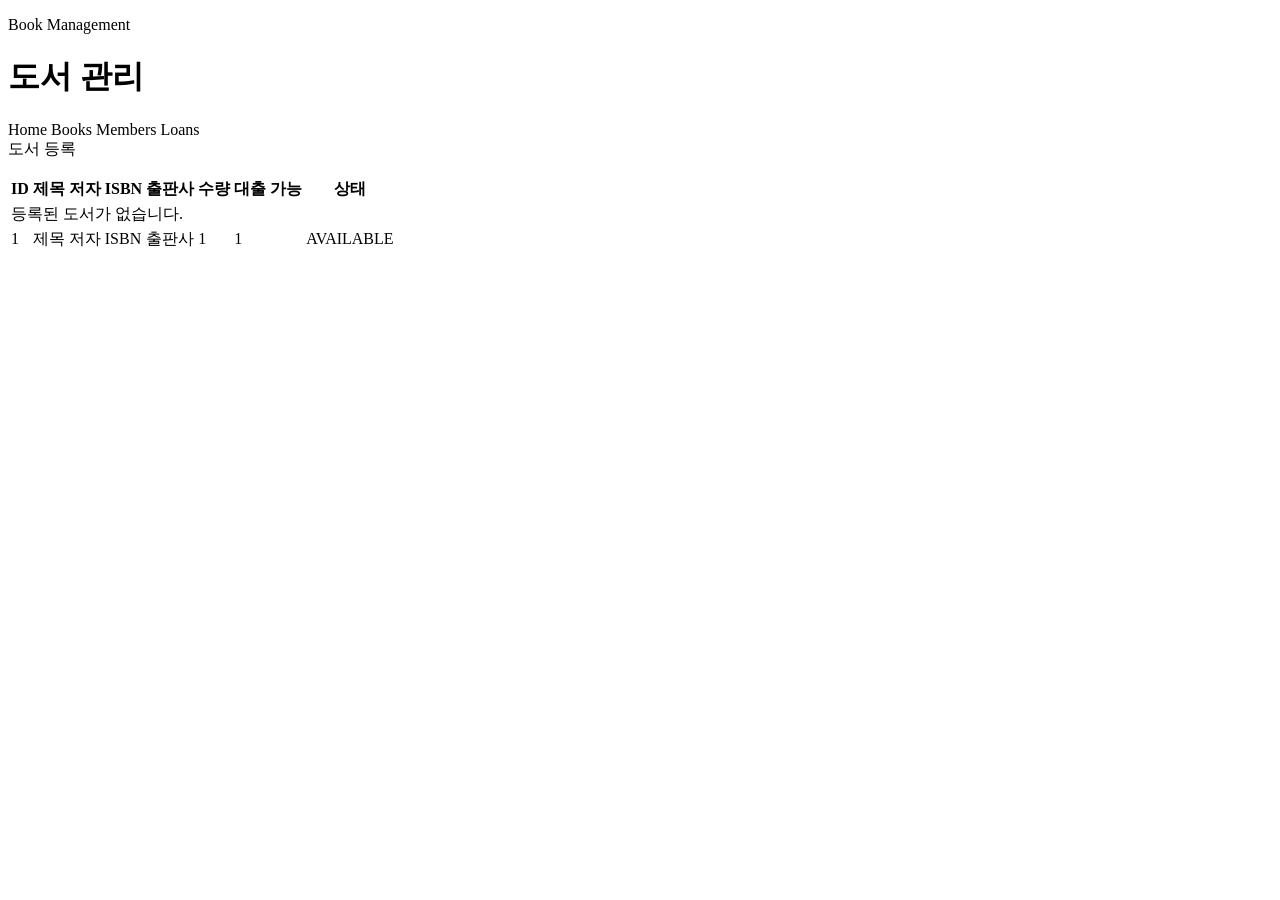
<file: lib_checkout/target/classes/templates/book/list.html>
<!DOCTYPE html>
<html lang="ko" xmlns:th="http://www.thymeleaf.org">
<head>
    <meta charset="UTF-8">
    <meta name="viewport" content="width=device-width, initial-scale=1.0">
    <title>Book Management</title>
    <link rel="stylesheet" th:href="@{/css/common.css}">
    <link rel="stylesheet" th:href="@{/css/book.css}">
    <script defer th:src="@{/js/main.js}"></script>
    <script defer th:src="@{/js/book.js}"></script>
</head>
<body data-page="books">
<header class="page-header compact-header">
    <div>
        <p class="eyebrow">Book Management</p>
        <h1>도서 관리</h1>
    </div>
    <nav class="main-nav">
        <a th:href="@{/}">Home</a>
        <a th:href="@{/books}">Books</a>
        <a th:href="@{/members}">Members</a>
        <a th:href="@{/loans}">Loans</a>
    </nav>
</header>

<main class="page-body">
    <div class="toolbar">
        <a class="button primary-button" th:href="@{/books/new}">도서 등록</a>
    </div>

    <p class="flash-message" th:if="${message}" th:text="${message}"></p>

    <section class="panel">
        <table class="data-table">
            <thead>
            <tr>
                <th>ID</th>
                <th>제목</th>
                <th>저자</th>
                <th>ISBN</th>
                <th>출판사</th>
                <th>수량</th>
                <th>대출 가능</th>
                <th>상태</th>
            </tr>
            </thead>
            <tbody>
            <tr th:if="${#lists.isEmpty(books)}">
                <td colspan="8">등록된 도서가 없습니다.</td>
            </tr>
            <tr th:each="book : ${books}">
                <td th:text="${book.id}">1</td>
                <td th:text="${book.title}">제목</td>
                <td th:text="${book.author}">저자</td>
                <td th:text="${book.isbn}">ISBN</td>
                <td th:text="${book.publisher}">출판사</td>
                <td th:text="${book.totalQuantity}">1</td>
                <td th:text="${book.availableQuantity}">1</td>
                <td><span class="status-badge" th:text="${book.status}">AVAILABLE</span></td>
            </tr>
            </tbody>
        </table>
    </section>
</main>
</body>
</html>
</file>
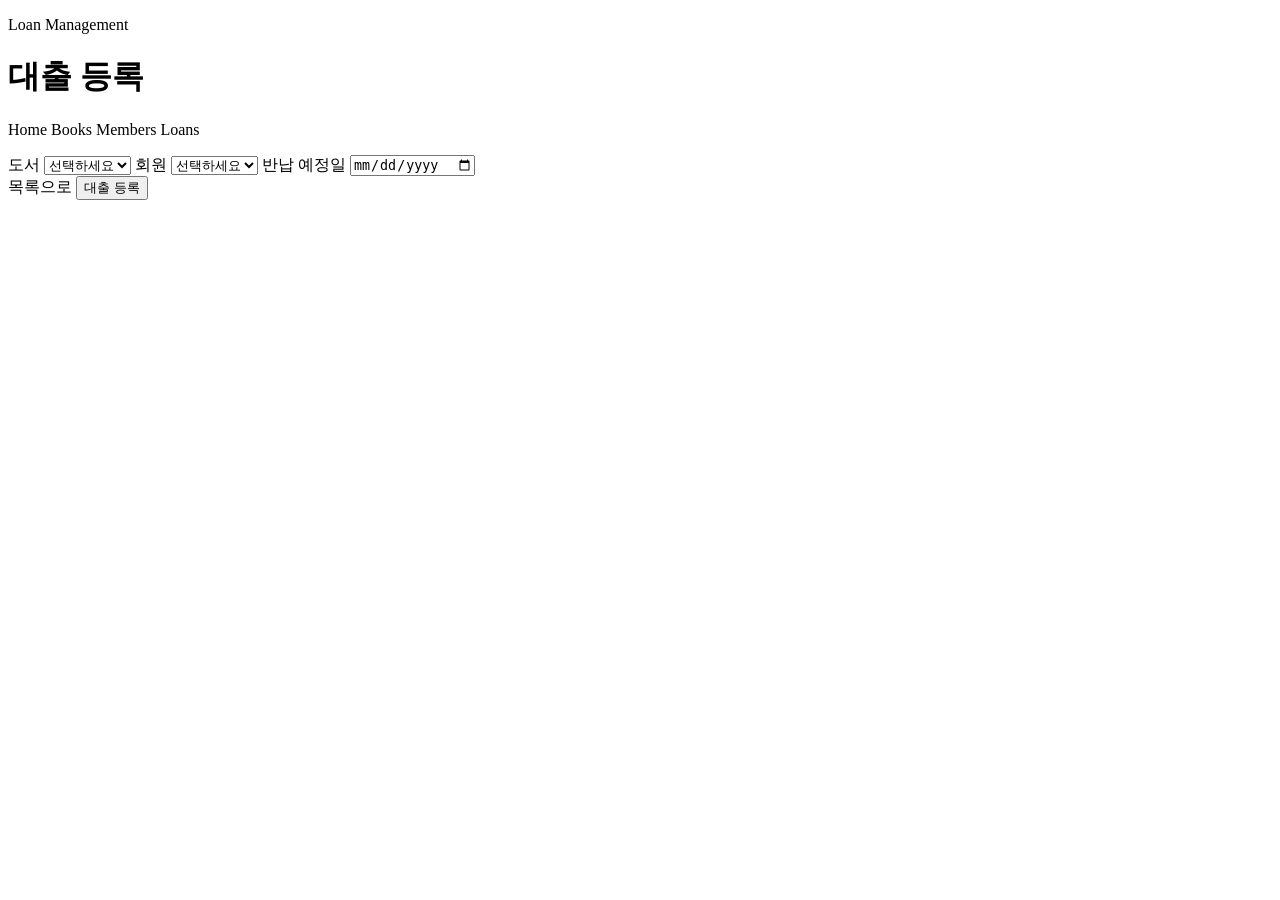
<file: lib_checkout/target/classes/templates/loan/form.html>
<!DOCTYPE html>
<html lang="ko" xmlns:th="http://www.thymeleaf.org">
<head>
    <meta charset="UTF-8">
    <meta name="viewport" content="width=device-width, initial-scale=1.0">
    <title>Create Loan</title>
    <link rel="stylesheet" th:href="@{/css/common.css}">
    <link rel="stylesheet" th:href="@{/css/loan.css}">
    <script defer th:src="@{/js/main.js}"></script>
    <script defer th:src="@{/js/loan.js}"></script>
</head>
<body data-page="loans">
<header class="page-header compact-header">
    <div>
        <p class="eyebrow">Loan Management</p>
        <h1>대출 등록</h1>
    </div>
    <nav class="main-nav">
        <a th:href="@{/}">Home</a>
        <a th:href="@{/books}">Books</a>
        <a th:href="@{/members}">Members</a>
        <a th:href="@{/loans}">Loans</a>
    </nav>
</header>

<main class="page-body narrow-body">
    <section class="panel form-panel">
        <p class="error-message" th:if="${errorMessage}" th:text="${errorMessage}"></p>

        <form th:action="@{/loans}" th:object="${loanCreateRequest}" method="post" class="entity-form">
            <label>
                도서
                <select th:field="*{bookId}" data-focus>
                    <option value="">선택하세요</option>
                    <option th:each="book : ${availableBooks}"
                            th:value="${book.id}"
                            th:text="${book.title + ' / 남은 수량 ' + book.availableQuantity}"></option>
                </select>
                <span class="field-error" th:errors="*{bookId}"></span>
            </label>
            <label>
                회원
                <select th:field="*{memberId}">
                    <option value="">선택하세요</option>
                    <option th:each="member : ${activeMembers}"
                            th:value="${member.id}"
                            th:text="${member.name + ' / ' + member.email}"></option>
                </select>
                <span class="field-error" th:errors="*{memberId}"></span>
            </label>
            <label>
                반납 예정일
                <input type="date" th:field="*{dueDate}">
                <span class="field-error" th:errors="*{dueDate}"></span>
            </label>

            <div class="form-actions">
                <a class="button secondary-button" th:href="@{/loans}">목록으로</a>
                <button type="submit" class="button primary-button">대출 등록</button>
            </div>
        </form>
    </section>
</main>
</body>
</html>
</file>
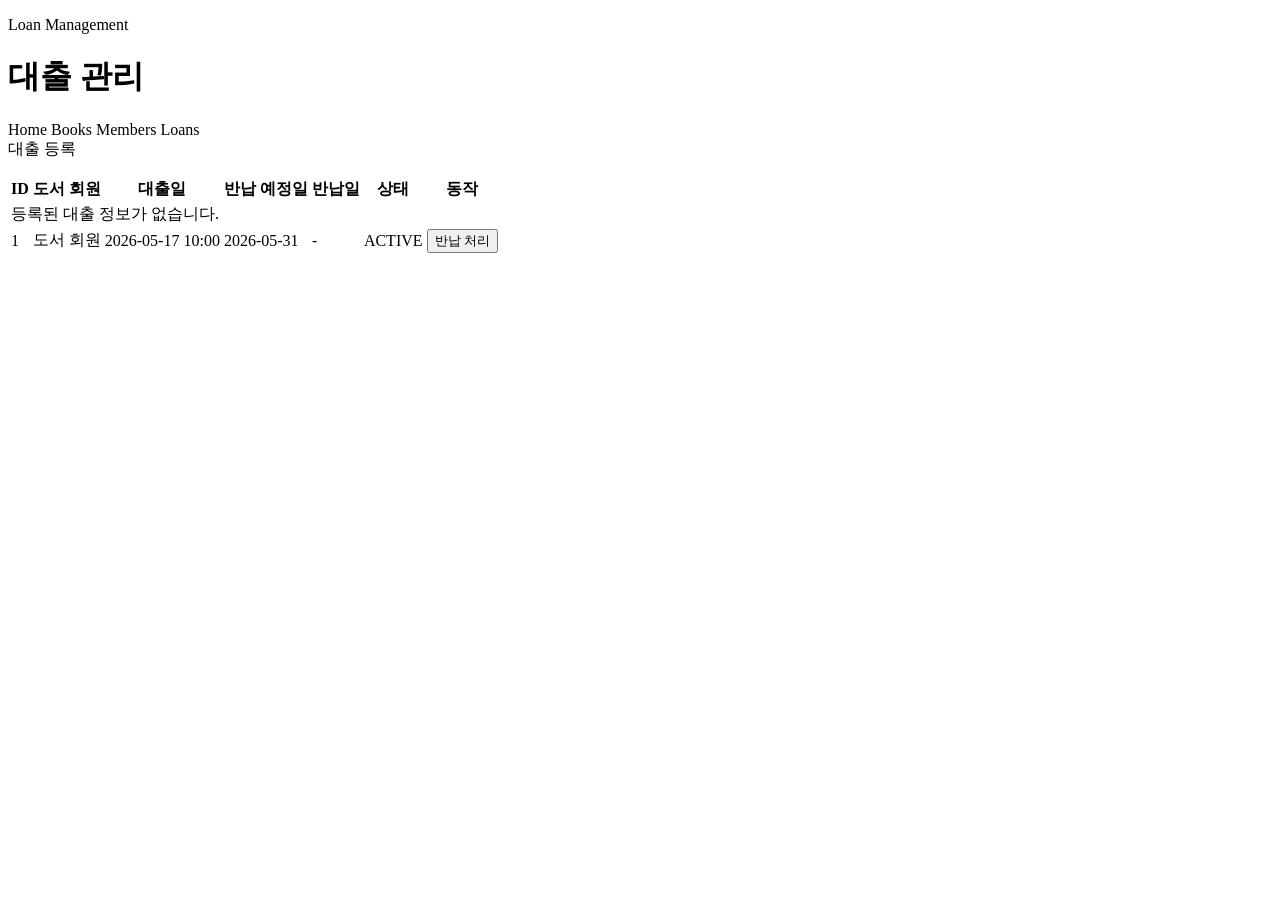
<file: lib_checkout/target/classes/templates/loan/list.html>
<!DOCTYPE html>
<html lang="ko" xmlns:th="http://www.thymeleaf.org">
<head>
    <meta charset="UTF-8">
    <meta name="viewport" content="width=device-width, initial-scale=1.0">
    <title>Loan Management</title>
    <link rel="stylesheet" th:href="@{/css/common.css}">
    <link rel="stylesheet" th:href="@{/css/loan.css}">
    <script defer th:src="@{/js/main.js}"></script>
    <script defer th:src="@{/js/loan.js}"></script>
</head>
<body data-page="loans">
<header class="page-header compact-header">
    <div>
        <p class="eyebrow">Loan Management</p>
        <h1>대출 관리</h1>
    </div>
    <nav class="main-nav">
        <a th:href="@{/}">Home</a>
        <a th:href="@{/books}">Books</a>
        <a th:href="@{/members}">Members</a>
        <a th:href="@{/loans}">Loans</a>
    </nav>
</header>

<main class="page-body">
    <div class="toolbar">
        <a class="button primary-button" th:href="@{/loans/new}">대출 등록</a>
    </div>

    <p class="flash-message" th:if="${message}" th:text="${message}"></p>

    <section class="panel">
        <table class="data-table">
            <thead>
            <tr>
                <th>ID</th>
                <th>도서</th>
                <th>회원</th>
                <th>대출일</th>
                <th>반납 예정일</th>
                <th>반납일</th>
                <th>상태</th>
                <th>동작</th>
            </tr>
            </thead>
            <tbody>
            <tr th:if="${#lists.isEmpty(loans)}">
                <td colspan="8">등록된 대출 정보가 없습니다.</td>
            </tr>
            <tr th:each="loan : ${loans}">
                <td th:text="${loan.id}">1</td>
                <td th:text="${loan.bookTitle}">도서</td>
                <td th:text="${loan.memberName}">회원</td>
                <td th:text="${#temporals.format(loan.loanedAt, 'yyyy-MM-dd HH:mm')}">2026-05-17 10:00</td>
                <td th:text="${loan.dueDate}">2026-05-31</td>
                <td th:text="${loan.returnedAt == null ? '-' : #temporals.format(loan.returnedAt, 'yyyy-MM-dd HH:mm')}">-</td>
                <td><span class="status-badge" th:text="${loan.status}">ACTIVE</span></td>
                <td>
                    <form th:if="${loan.status.name() == 'ACTIVE'}" th:action="@{/loans/{loanId}/return(loanId=${loan.id})}" method="post">
                        <button type="submit" class="button subtle-button">반납 처리</button>
                    </form>
                </td>
            </tr>
            </tbody>
        </table>
    </section>
</main>
</body>
</html>
</file>
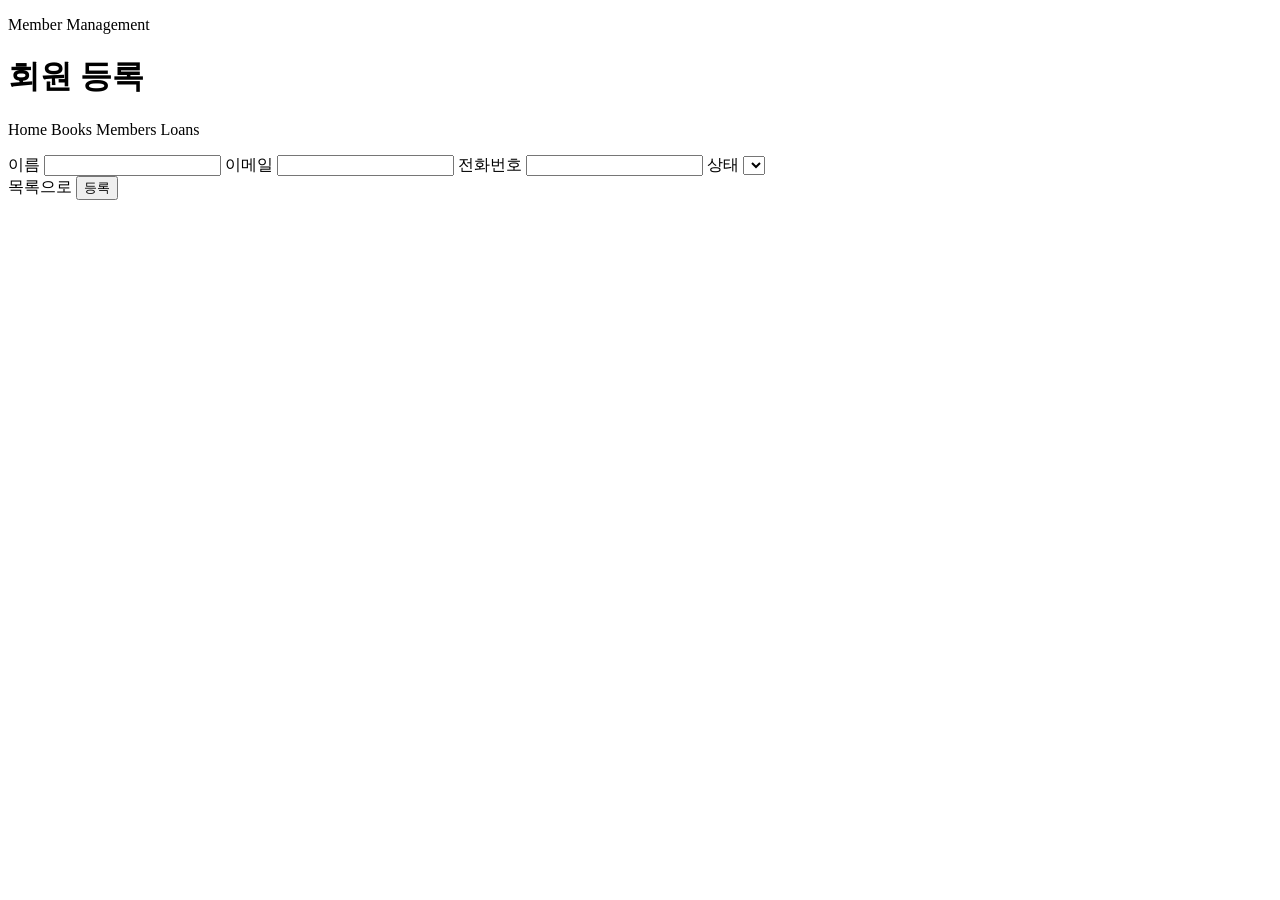
<file: lib_checkout/target/classes/templates/member/form.html>
<!DOCTYPE html>
<html lang="ko" xmlns:th="http://www.thymeleaf.org">
<head>
    <meta charset="UTF-8">
    <meta name="viewport" content="width=device-width, initial-scale=1.0">
    <title>Create Member</title>
    <link rel="stylesheet" th:href="@{/css/common.css}">
    <link rel="stylesheet" th:href="@{/css/member.css}">
    <script defer th:src="@{/js/main.js}"></script>
    <script defer th:src="@{/js/member.js}"></script>
</head>
<body data-page="members">
<header class="page-header compact-header">
    <div>
        <p class="eyebrow">Member Management</p>
        <h1>회원 등록</h1>
    </div>
    <nav class="main-nav">
        <a th:href="@{/}">Home</a>
        <a th:href="@{/books}">Books</a>
        <a th:href="@{/members}">Members</a>
        <a th:href="@{/loans}">Loans</a>
    </nav>
</header>

<main class="page-body narrow-body">
    <section class="panel form-panel">
        <p class="error-message" th:if="${errorMessage}" th:text="${errorMessage}"></p>

        <form th:action="@{/members}" th:object="${memberCreateRequest}" method="post" class="entity-form">
            <label>
                이름
                <input type="text" th:field="*{name}" data-focus>
                <span class="field-error" th:errors="*{name}"></span>
            </label>
            <label>
                이메일
                <input type="email" th:field="*{email}">
                <span class="field-error" th:errors="*{email}"></span>
            </label>
            <label>
                전화번호
                <input type="text" th:field="*{phoneNumber}">
                <span class="field-error" th:errors="*{phoneNumber}"></span>
            </label>
            <label>
                상태
                <select th:field="*{status}">
                    <option th:each="status : ${memberStatuses}" th:value="${status}" th:text="${status}"></option>
                </select>
                <span class="field-error" th:errors="*{status}"></span>
            </label>

            <div class="form-actions">
                <a class="button secondary-button" th:href="@{/members}">목록으로</a>
                <button type="submit" class="button primary-button">등록</button>
            </div>
        </form>
    </section>
</main>
</body>
</html>
</file>
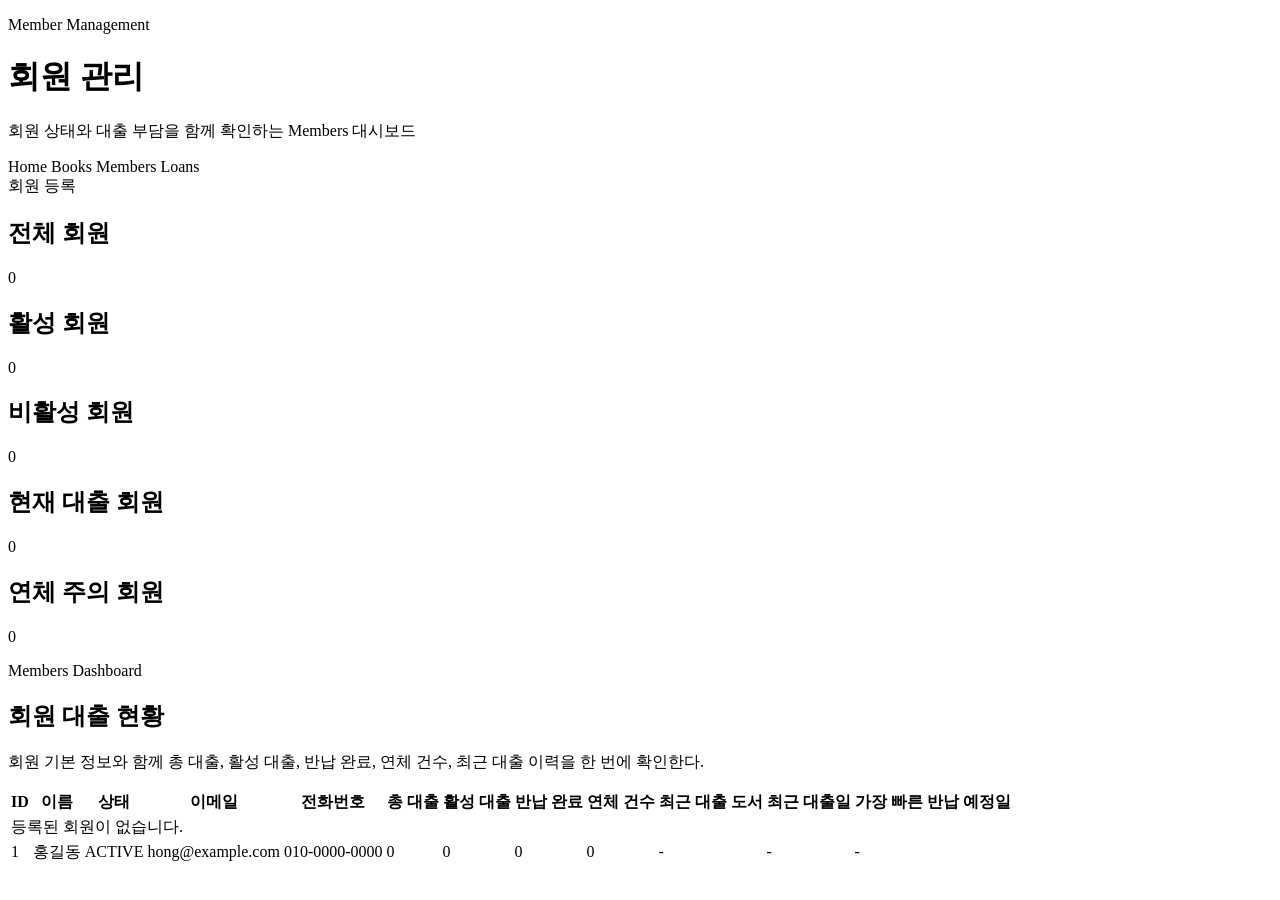
<file: lib_checkout/target/classes/templates/member/list.html>
<!DOCTYPE html>
<html lang="ko" xmlns:th="http://www.thymeleaf.org">
<head>
    <meta charset="UTF-8">
    <meta name="viewport" content="width=device-width, initial-scale=1.0">
    <title>Member Management</title>
    <link rel="stylesheet" th:href="@{/css/common.css}">
    <link rel="stylesheet" th:href="@{/css/member.css}">
    <script defer th:src="@{/js/main.js}"></script>
    <script defer th:src="@{/js/member.js}"></script>
</head>
<body data-page="members">
<header class="page-header compact-header">
    <div>
        <p class="eyebrow">Member Management</p>
        <h1>회원 관리</h1>
        <p class="subtitle">회원 상태와 대출 부담을 함께 확인하는 Members 대시보드</p>
    </div>
    <nav class="main-nav">
        <a th:href="@{/}">Home</a>
        <a th:href="@{/books}">Books</a>
        <a th:href="@{/members}">Members</a>
        <a th:href="@{/loans}">Loans</a>
    </nav>
</header>

<main class="content-grid">
    <section class="content-span member-toolbar-row">
        <div class="toolbar member-toolbar">
            <a class="button primary-button" th:href="@{/members/new}">회원 등록</a>
        </div>
    </section>

    <p class="flash-message content-span" th:if="${message}" th:text="${message}"></p>

    <section class="panel summary-card">
        <h2>전체 회원</h2>
        <p class="metric" th:text="${dashboard.totalMemberCount}">0</p>
    </section>
    <section class="panel summary-card">
        <h2>활성 회원</h2>
        <p class="metric" th:text="${dashboard.activeMemberCount}">0</p>
    </section>
    <section class="panel summary-card">
        <h2>비활성 회원</h2>
        <p class="metric" th:text="${dashboard.inactiveMemberCount}">0</p>
    </section>
    <section class="panel summary-card accent-card">
        <h2>현재 대출 회원</h2>
        <p class="metric" th:text="${dashboard.borrowingMemberCount}">0</p>
    </section>
    <section class="panel summary-card warning-card">
        <h2>연체 주의 회원</h2>
        <p class="metric" th:text="${dashboard.overdueMemberCount}">0</p>
    </section>

    <section class="panel content-span">
        <div class="panel-header-block">
            <div>
                <p class="eyebrow section-eyebrow">Members Dashboard</p>
                <h2>회원 대출 현황</h2>
                <p class="panel-caption">회원 기본 정보와 함께 총 대출, 활성 대출, 반납 완료, 연체 건수, 최근 대출 이력을 한 번에 확인한다.</p>
            </div>
        </div>

        <div class="table-scroll">
            <table class="data-table">
                <thead>
                <tr>
                    <th>ID</th>
                    <th>이름</th>
                    <th>상태</th>
                    <th>이메일</th>
                    <th>전화번호</th>
                    <th>총 대출</th>
                    <th>활성 대출</th>
                    <th>반납 완료</th>
                    <th>연체 건수</th>
                    <th>최근 대출 도서</th>
                    <th>최근 대출일</th>
                    <th>가장 빠른 반납 예정일</th>
                </tr>
                </thead>
                <tbody>
                <tr th:if="${#lists.isEmpty(dashboard.members)}">
                    <td colspan="12">등록된 회원이 없습니다.</td>
                </tr>
                <tr th:each="member : ${dashboard.members}">
                    <td th:text="${member.id}">1</td>
                    <td th:text="${member.name}">홍길동</td>
                    <td>
                        <span class="status-badge"
                              th:classappend="${member.status.name() == 'ACTIVE' ? ' is-success' : ' is-muted'}"
                              th:text="${member.status}">ACTIVE</span>
                    </td>
                    <td th:text="${member.email}">hong@example.com</td>
                    <td th:text="${member.phoneNumber}">010-0000-0000</td>
                    <td th:text="${member.totalLoans}">0</td>
                    <td th:text="${member.activeLoans}">0</td>
                    <td th:text="${member.returnedLoans}">0</td>
                    <td>
                        <span class="status-badge"
                              th:classappend="${member.overdueLoans > 0 ? ' is-danger' : ' is-neutral'}"
                              th:text="${member.overdueLoans}">0</span>
                    </td>
                    <td th:text="${member.latestBookTitle}">-</td>
                    <td th:text="${member.latestLoanedAt == null ? '-' : member.latestLoanedAt}">-</td>
                    <td th:text="${member.nearestDueDate == null ? '-' : member.nearestDueDate}">-</td>
                </tr>
                </tbody>
            </table>
        </div>
    </section>
</main>
</body>
</html>
</file>
